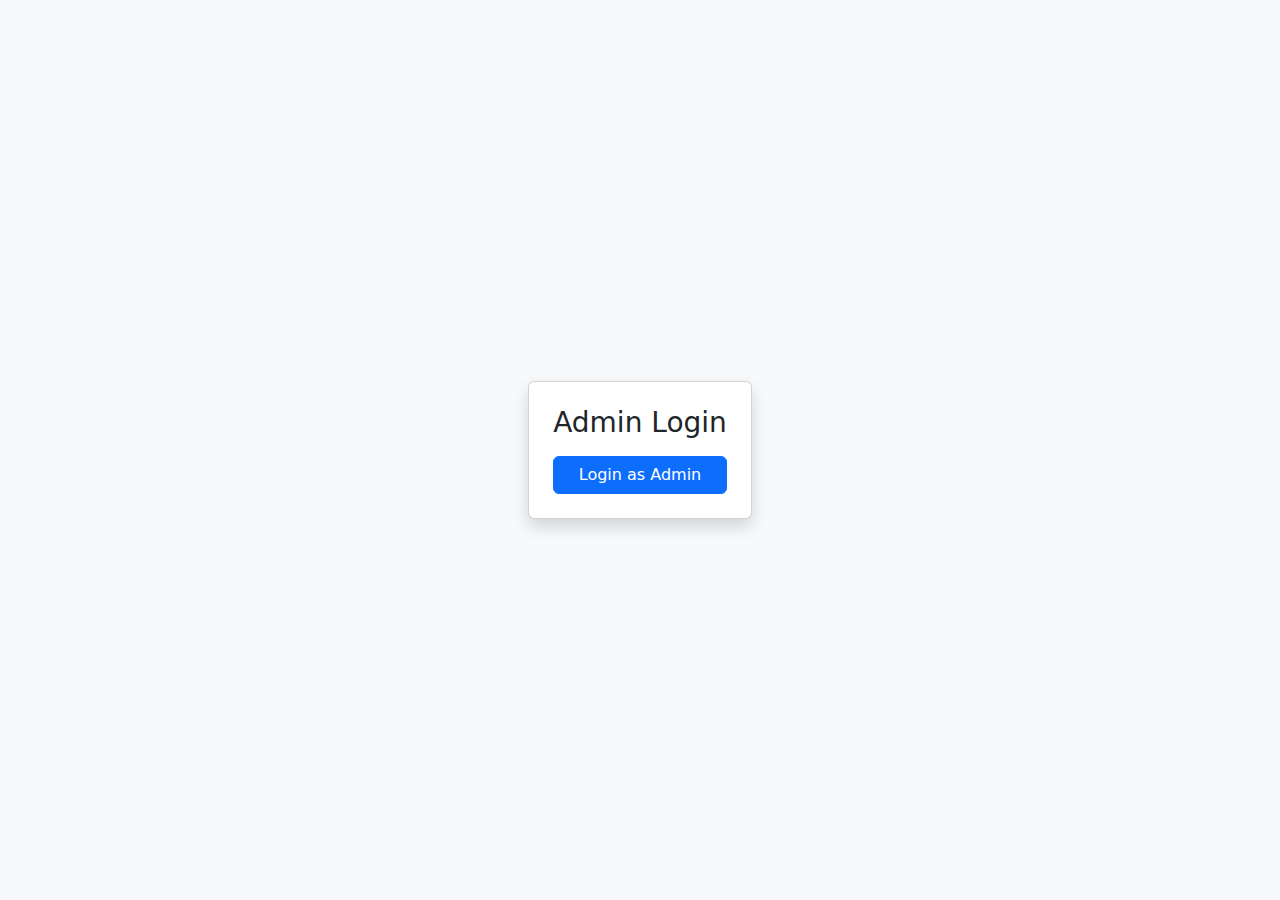
<file: index.html>
<!DOCTYPE html>
<html lang="en">
<head>
  <meta charset="UTF-8">
  <meta name="viewport" content="width=device-width, initial-scale=1.0">
  <title>Banking App - Login</title>
  <link href="https://cdn.jsdelivr.net/npm/bootstrap@5.3.3/dist/css/bootstrap.min.css" rel="stylesheet">
  <link href="https://cdn.jsdelivr.net/npm/bootstrap-icons@1.10.5/font/bootstrap-icons.css" rel="stylesheet">
  <link rel="stylesheet" href="assets/css/style.css">
</head>
<body class="d-flex align-items-center justify-content-center vh-100 bg-light">
  <div class="card shadow p-4">
    <h3 class="text-center mb-3">Admin Login</h3>
    <button class="btn btn-primary w-100" onclick="location.href='dashboard.html'">Login as Admin</button>
  </div>
</body>
</html>
</file>
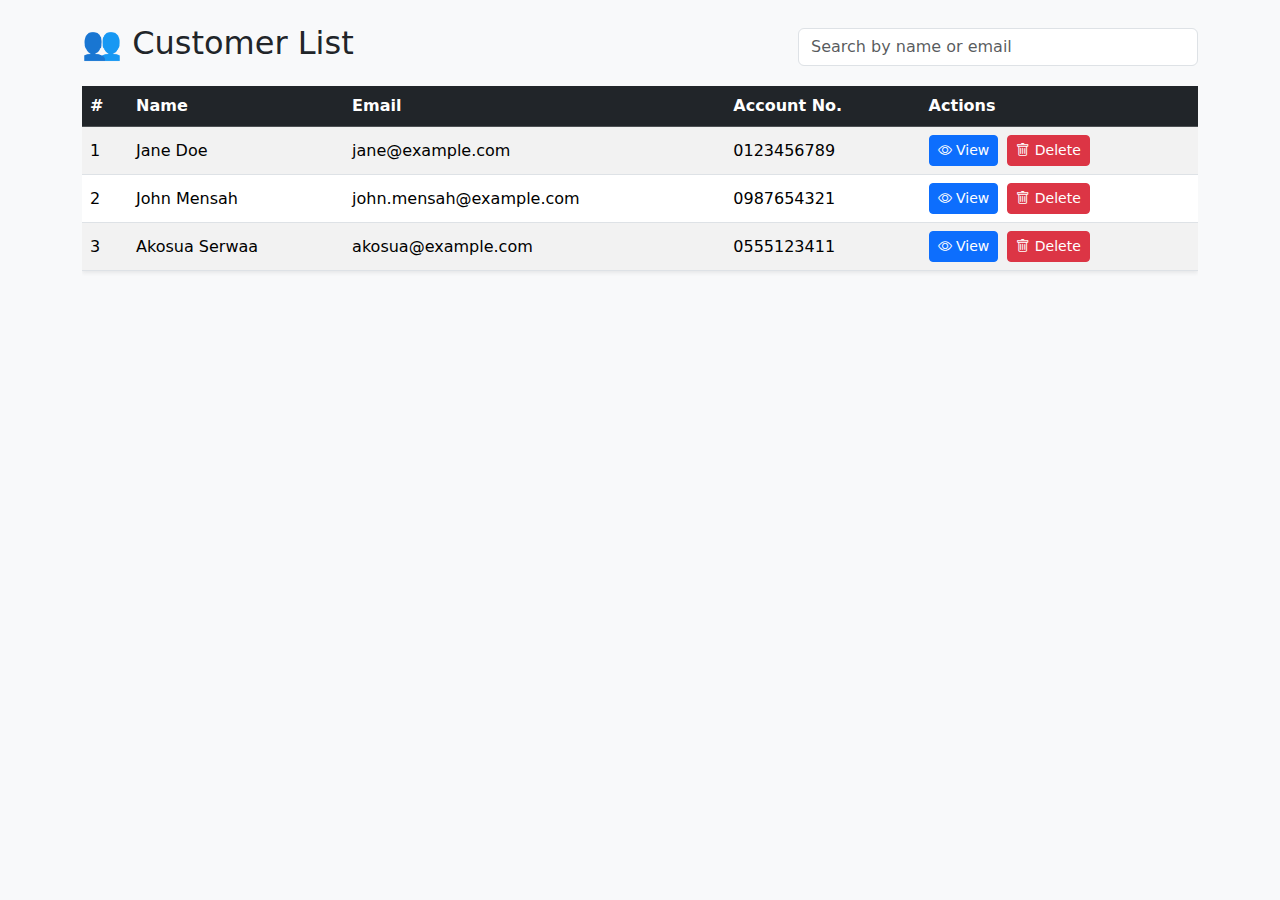
<file: customers.html>
<!DOCTYPE html>
<html lang="en">
<head>
  <meta charset="UTF-8" />
  <meta name="viewport" content="width=device-width, initial-scale=1.0" />
  <title>Customers</title>
  <link href="https://cdn.jsdelivr.net/npm/bootstrap@5.3.3/dist/css/bootstrap.min.css" rel="stylesheet" />
  <link href="https://cdn.jsdelivr.net/npm/bootstrap-icons@1.10.5/font/bootstrap-icons.css" rel="stylesheet" />
  <link rel="stylesheet" href="assets/css/style.css" />
  <style>
    body {
      background-color: #f8f9fa;
    }
    .search-bar {
      max-width: 400px;
    }
    @media (max-width: 576px) {
      .table-responsive {
        font-size: 0.9rem;
      }
    }
  </style>
</head>
<body>
  <div class="container py-4">
    <div class="d-flex justify-content-between align-items-center mb-3">
      <h2>👥 Customer List</h2>
      <input type="text" id="searchInput" class="form-control search-bar" placeholder="Search by name or email" />
    </div>

    <div class="table-responsive">
      <table class="table table-striped table-hover align-middle shadow-sm">
        <thead class="table-dark">
          <tr>
            <th>#</th>
            <th>Name</th>
            <th>Email</th>
            <th>Account No.</th>
            <th>Actions</th>
          </tr>
        </thead>
        <tbody id="customerTableBody">
          <!-- Example customers -->
          <tr>
            <td>1</td>
            <td>Jane Doe</td>
            <td>jane@example.com</td>
            <td>0123456789</td>
            <td>
              <button class="btn btn-sm btn-primary me-1"><i class="bi bi-eye"></i> View</button>
              <button class="btn btn-sm btn-danger"><i class="bi bi-trash"></i> Delete</button>
            </td>
          </tr>
          <tr>
            <td>2</td>
            <td>John Mensah</td>
            <td>john.mensah@example.com</td>
            <td>0987654321</td>
            <td>
              <button class="btn btn-sm btn-primary me-1"><i class="bi bi-eye"></i> View</button>
              <button class="btn btn-sm btn-danger"><i class="bi bi-trash"></i> Delete</button>
            </td>
          </tr>
          <tr>
            <td>3</td>
            <td>Akosua Serwaa</td>
            <td>akosua@example.com</td>
            <td>0555123411</td>
            <td>
              <button class="btn btn-sm btn-primary me-1"><i class="bi bi-eye"></i> View</button>
              <button class="btn btn-sm btn-danger"><i class="bi bi-trash"></i> Delete</button>
            </td>
          </tr>
          <!-- Add more rows dynamically -->
        </tbody>
      </table>
    </div>
  </div>

  <script>
    const searchInput = document.getElementById("searchInput");
    const tableRows = document.querySelectorAll("#customerTableBody tr");

    searchInput.addEventListener("input", function () {
      const query = this.value.toLowerCase();
      tableRows.forEach(row => {
        const rowText = row.innerText.toLowerCase();
        row.style.display = rowText.includes(query) ? "" : "none";
      });
    });
  </script>
</body>
</html>
</file>
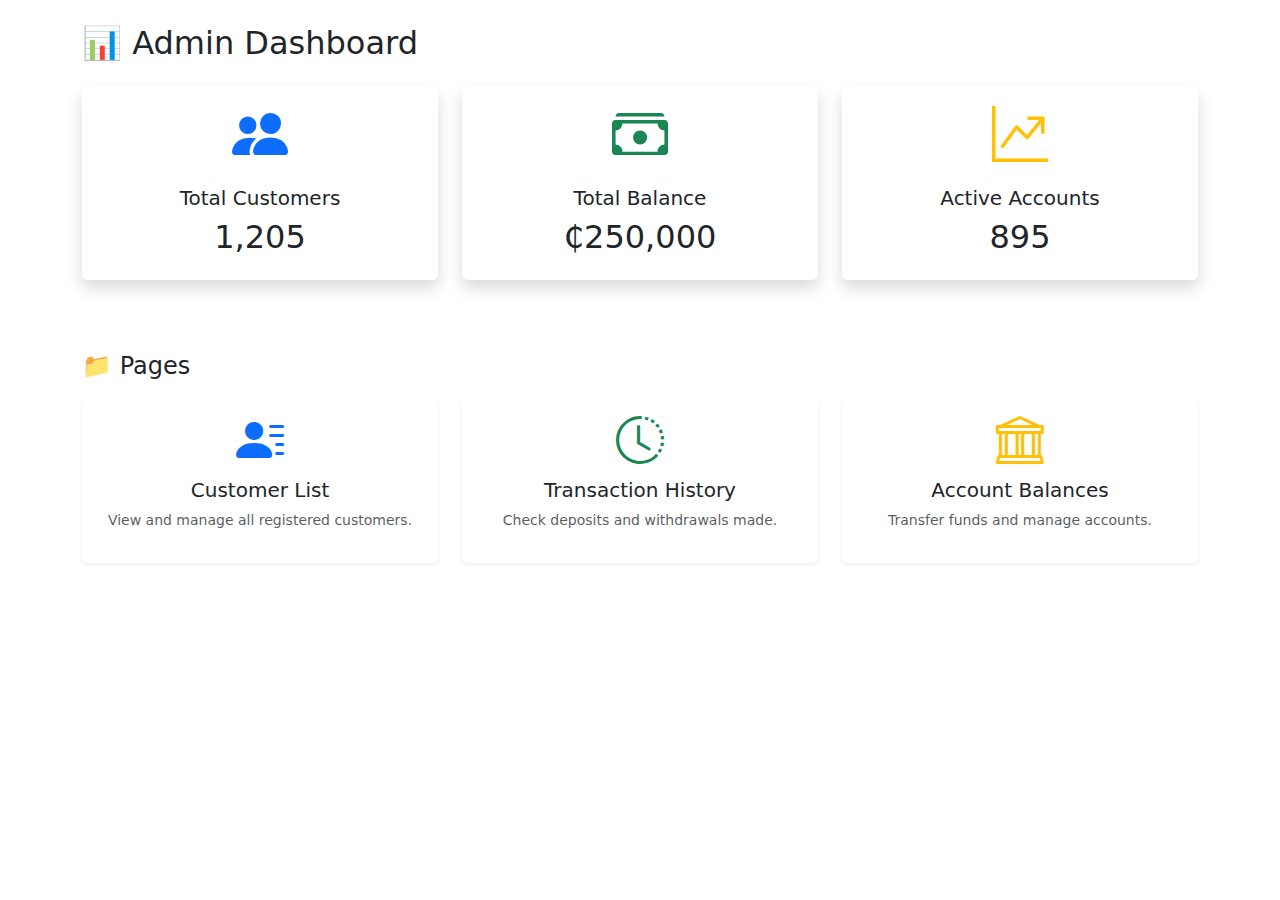
<file: dashboard.html>
<!DOCTYPE html>
<html lang="en">
<head>
  <meta charset="UTF-8" />
  <meta name="viewport" content="width=device-width, initial-scale=1.0" />
  <title>Admin Dashboard</title>
  <link href="https://cdn.jsdelivr.net/npm/bootstrap@5.3.3/dist/css/bootstrap.min.css" rel="stylesheet" />
  <link href="https://cdn.jsdelivr.net/npm/bootstrap-icons@1.10.5/font/bootstrap-icons.css" rel="stylesheet" />
  <link rel="stylesheet" href="assets/css/style.css" />
  <style>
    .card-link {
      text-decoration: none;
      transition: all 0.2s ease-in-out;
    }
    .card-link:hover {
      transform: scale(1.03);
    }
  </style>
</head>
<body>
  <div class="container py-4">
    <h2 class="mb-4">📊 Admin Dashboard</h2>

    <div class="row">
      <div class="col-md-4 mb-4">
        <div class="card shadow border-0 text-center">
          <div class="card-body">
            <i class="bi bi-people-fill display-4 text-primary"></i>
            <h5 class="mt-3">Total Customers</h5>
            <h2>1,205</h2>
          </div>
        </div>
      </div>
      <div class="col-md-4 mb-4">
        <div class="card shadow border-0 text-center">
          <div class="card-body">
            <i class="bi bi-cash-stack display-4 text-success"></i>
            <h5 class="mt-3">Total Balance</h5>
            <h2>₵250,000</h2>
          </div>
        </div>
      </div>
      <div class="col-md-4 mb-4">
        <div class="card shadow border-0 text-center">
          <div class="card-body">
            <i class="bi bi-graph-up-arrow display-4 text-warning"></i>
            <h5 class="mt-3">Active Accounts</h5>
            <h2>895</h2>
          </div>
        </div>
      </div>
    </div>

    <!-- Navigation Cards -->
    <h4 class="mb-3 mt-5">📁 Pages</h4>
    <div class="row">
      <div class="col-md-4 mb-4">
        <a href="customers.html" class="card-link">
          <div class="card shadow-sm border-0">
            <div class="card-body text-center">
              <i class="bi bi-person-lines-fill display-5 text-primary"></i>
              <h5 class="mt-2">Customer List</h5>
              <p class="text-muted small">View and manage all registered customers.</p>
            </div>
          </div>
        </a>
      </div>
      <div class="col-md-4 mb-4">
        <a href="transactions.html" class="card-link">
          <div class="card shadow-sm border-0">
            <div class="card-body text-center">
              <i class="bi bi-clock-history display-5 text-success"></i>
              <h5 class="mt-2">Transaction History</h5>
              <p class="text-muted small">Check deposits and withdrawals made.</p>
            </div>
          </div>
        </a>
      </div>
      <div class="col-md-4 mb-4">
        <a href="details.html" class="card-link">
          <div class="card shadow-sm border-0">
            <div class="card-body text-center">
              <i class="bi bi-bank display-5 text-warning"></i>
              <h5 class="mt-2">Account Balances</h5>
              <p class="text-muted small">Transfer funds and manage accounts.</p>
            </div>
          </div>
        </a>
      </div>
    </div>
  </div>
</body>
</html>
</file>
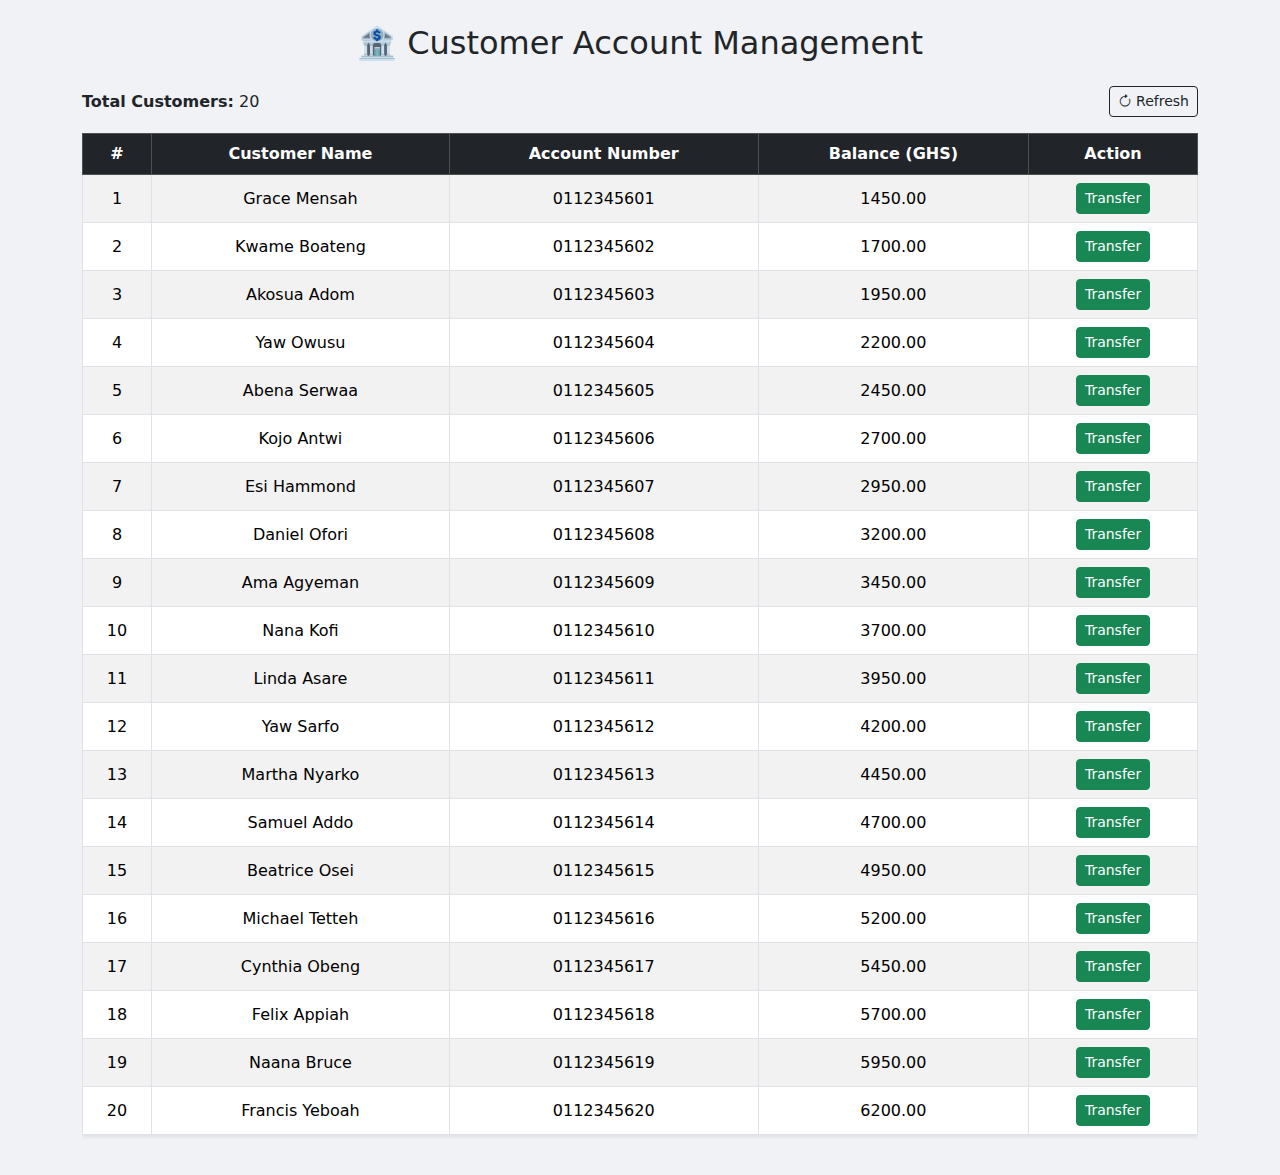
<file: settings.html>
<!DOCTYPE html>
<html lang="en">
<head>
  <meta charset="UTF-8" />
  <meta name="viewport" content="width=device-width, initial-scale=1.0" />
  <title>Customer Details</title>
  <link href="https://cdn.jsdelivr.net/npm/bootstrap@5.3.3/dist/css/bootstrap.min.css" rel="stylesheet" />
  <link href="https://cdn.jsdelivr.net/npm/bootstrap-icons@1.10.5/font/bootstrap-icons.css" rel="stylesheet" />
  <style>
    body {
      background-color: #f0f2f5;
    }
    table td, table th {
      text-align: center;
    }
  </style>
</head>
<body>
  <div class="container py-4">
    <h2 class="mb-4 text-center">🏦 Customer Account Management</h2>
    <div class="d-flex justify-content-between align-items-center mb-3">
      <div><strong>Total Customers:</strong> 20</div>
      <button class="btn btn-outline-dark btn-sm" onclick="location.reload()">
        <i class="bi bi-arrow-clockwise"></i> Refresh
      </button>
    </div>
    <div class="table-responsive">
      <table class="table table-bordered table-hover table-striped align-middle shadow-sm">
        <thead class="table-dark">
          <tr>
            <th>#</th>
            <th>Customer Name</th>
            <th>Account Number</th>
            <th>Balance (GHS)</th>
            <th>Action</th>
          </tr>
        </thead>
        <tbody id="customer-table">
          <!-- Table rows will be generated by JavaScript -->
        </tbody>
      </table>
    </div>
  </div>

  <!-- Transfer Modal -->
  <div class="modal fade" id="transferModal" tabindex="-1" aria-labelledby="transferModalLabel" aria-hidden="true">
    <div class="modal-dialog">
      <div class="modal-content">
        <div class="modal-header">
          <h5 class="modal-title" id="transferModalLabel">Transfer Funds</h5>
          <button type="button" class="btn-close" data-bs-dismiss="modal" aria-label="Close"></button>
        </div>
        <div class="modal-body">
          <form id="transferForm">
            <input type="hidden" id="senderId" />
            <div class="mb-3">
              <label for="recipientId" class="form-label">Recipient Customer Number (1–20)</label>
              <input type="number" class="form-control" id="recipientId" required />
            </div>
            <div class="mb-3">
              <label for="amount" class="form-label">Amount (GHS)</label>
              <input type="number" class="form-control" id="amount" required />
            </div>
            <button type="submit" class="btn btn-primary w-100">Confirm Transfer</button>
          </form>
        </div>
      </div>
    </div>
  </div>

  <!-- Bootstrap JS -->
  <script src="https://cdn.jsdelivr.net/npm/bootstrap@5.3.3/dist/js/bootstrap.bundle.min.js"></script>

  <!-- App Logic -->
  <script>
    const customers = [
      "Grace Mensah", "Kwame Boateng", "Akosua Adom", "Yaw Owusu", "Abena Serwaa",
      "Kojo Antwi", "Esi Hammond", "Daniel Ofori", "Ama Agyeman", "Nana Kofi",
      "Linda Asare", "Yaw Sarfo", "Martha Nyarko", "Samuel Addo", "Beatrice Osei",
      "Michael Tetteh", "Cynthia Obeng", "Felix Appiah", "Naana Bruce", "Francis Yeboah"
    ];

    const table = document.getElementById('customer-table');

    function loadBalances() {
      let balances = JSON.parse(localStorage.getItem('balances')) || {};
      customers.forEach((name, i) => {
        const id = i + 1;
        if (!balances[id]) balances[id] = 1200 + id * 250;
        const row = `<tr>
          <td>${id}</td>
          <td>${name}</td>
          <td>01123456${String(id).padStart(2, '0')}</td>
          <td id="balance-${id}">${balances[id].toFixed(2)}</td>
          <td><button class="btn btn-sm btn-success" onclick="openModal(${id})">Transfer</button></td>
        </tr>`;
        table.insertAdjacentHTML('beforeend', row);
      });
      localStorage.setItem('balances', JSON.stringify(balances));
    }

    function openModal(senderId) {
      document.getElementById('senderId').value = senderId;
      const modal = new bootstrap.Modal(document.getElementById('transferModal'));
      modal.show();
    }

    document.getElementById('transferForm').addEventListener('submit', function(e) {
      e.preventDefault();
      const senderId = parseInt(document.getElementById('senderId').value);
      const receiverId = parseInt(document.getElementById('recipientId').value);
      const amount = parseFloat(document.getElementById('amount').value);

      if (senderId === receiverId || receiverId < 1 || receiverId > 20 || amount <= 0 || isNaN(amount)) {
        alert("❌ Invalid transfer details.");
        return;
      }

      let balances = JSON.parse(localStorage.getItem('balances'));
      if (balances[senderId] >= amount) {
        balances[senderId] -= amount;
        balances[receiverId] += amount;
        localStorage.setItem('balances', JSON.stringify(balances));
        document.getElementById('balance-' + senderId).innerText = balances[senderId].toFixed(2);
        document.getElementById('balance-' + receiverId).innerText = balances[receiverId].toFixed(2);
        bootstrap.Modal.getInstance(document.getElementById('transferModal')).hide();
        alert(`✔ GHS ${amount.toFixed(2)} transferred from Customer ${senderId} to Customer ${receiverId}`);
        this.reset();
      } else {
        alert("❌ Insufficient funds.");
      }
    });

    loadBalances();
  </script>
</body>
</html>
</file>
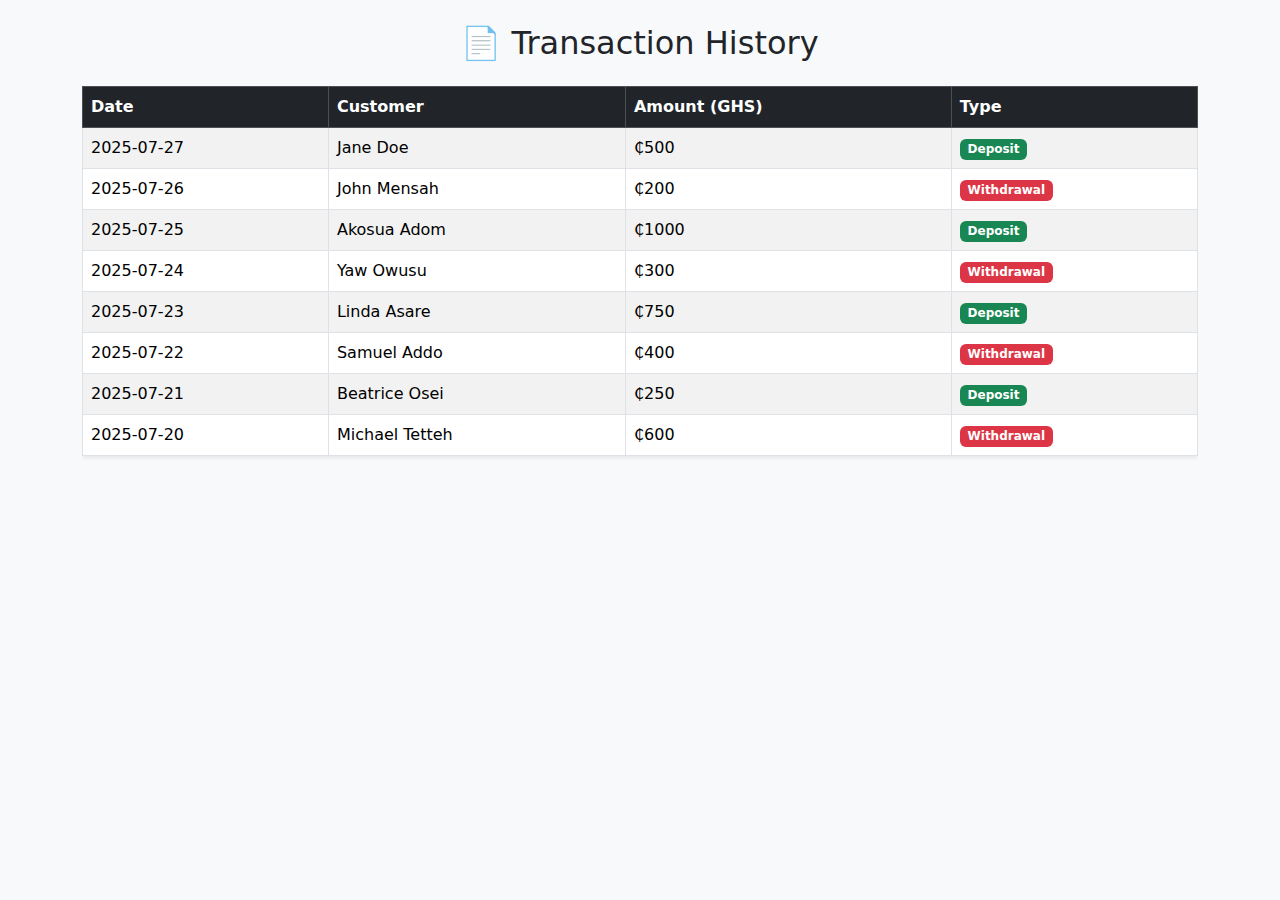
<file: transactions.html>
<!DOCTYPE html>
<html lang="en">
<head>
  <meta charset="UTF-8" />
  <meta name="viewport" content="width=device-width, initial-scale=1.0" />
  <title>Transactions</title>
  <link href="https://cdn.jsdelivr.net/npm/bootstrap@5.3.3/dist/css/bootstrap.min.css" rel="stylesheet" />
  <link href="https://cdn.jsdelivr.net/npm/bootstrap-icons@1.10.5/font/bootstrap-icons.css" rel="stylesheet" />
  <link rel="stylesheet" href="assets/css/style.css" />
  <style>
    body {
      background-color: #f8f9fa;
    }
    .badge-deposit {
      background-color: #198754;
    }
    .badge-withdrawal {
      background-color: #dc3545;
    }
  </style>
</head>
<body>
  <div class="container py-4">
    <h2 class="mb-4 text-center">📄 Transaction History</h2>
    <div class="table-responsive">
      <table class="table table-bordered table-striped table-hover align-middle shadow-sm">
        <thead class="table-dark">
          <tr>
            <th>Date</th>
            <th>Customer</th>
            <th>Amount (GHS)</th>
            <th>Type</th>
          </tr>
        </thead>
        <tbody>
          <tr>
            <td>2025-07-27</td>
            <td>Jane Doe</td>
            <td>₵500</td>
            <td><span class="badge badge-deposit">Deposit</span></td>
          </tr>
          <tr>
            <td>2025-07-26</td>
            <td>John Mensah</td>
            <td>₵200</td>
            <td><span class="badge badge-withdrawal">Withdrawal</span></td>
          </tr>
          <tr>
            <td>2025-07-25</td>
            <td>Akosua Adom</td>
            <td>₵1000</td>
            <td><span class="badge badge-deposit">Deposit</span></td>
          </tr>
          <tr>
            <td>2025-07-24</td>
            <td>Yaw Owusu</td>
            <td>₵300</td>
            <td><span class="badge badge-withdrawal">Withdrawal</span></td>
          </tr>
          <tr>
            <td>2025-07-23</td>
            <td>Linda Asare</td>
            <td>₵750</td>
            <td><span class="badge badge-deposit">Deposit</span></td>
          </tr>
          <tr>
            <td>2025-07-22</td>
            <td>Samuel Addo</td>
            <td>₵400</td>
            <td><span class="badge badge-withdrawal">Withdrawal</span></td>
          </tr>
          <tr>
            <td>2025-07-21</td>
            <td>Beatrice Osei</td>
            <td>₵250</td>
            <td><span class="badge badge-deposit">Deposit</span></td>
          </tr>
          <tr>
            <td>2025-07-20</td>
            <td>Michael Tetteh</td>
            <td>₵600</td>
            <td><span class="badge badge-withdrawal">Withdrawal</span></td>
          </tr>
        </tbody>
      </table>
    </div>
  </div>
</body>
</html>
</file>
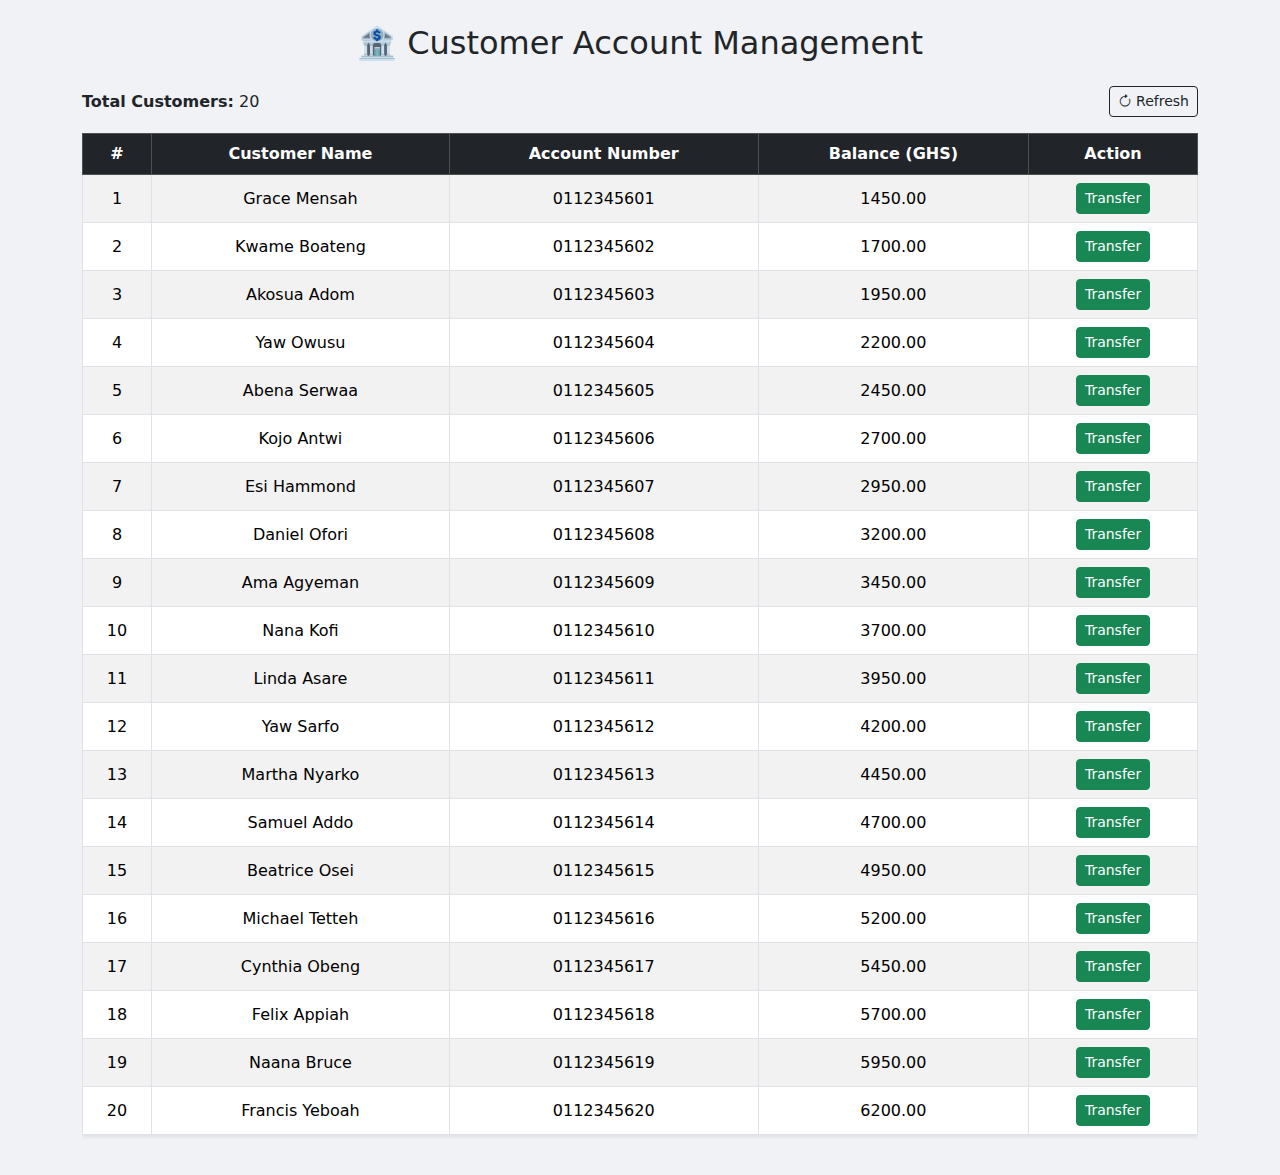
<file: transfer.html>
<!DOCTYPE html>
<html lang="en">
<head>
  <meta charset="UTF-8" />
  <meta name="viewport" content="width=device-width, initial-scale=1.0" />
  <title>Customer Details</title>
  <link href="https://cdn.jsdelivr.net/npm/bootstrap@5.3.3/dist/css/bootstrap.min.css" rel="stylesheet" />
  <link href="https://cdn.jsdelivr.net/npm/bootstrap-icons@1.10.5/font/bootstrap-icons.css" rel="stylesheet" />
  <style>
    body {
      background-color: #f0f2f5;
    }
    table td, table th {
      text-align: center;
    }
  </style>
</head>
<body>
  <div class="container py-4">
    <h2 class="mb-4 text-center">🏦 Customer Account Management</h2>
    <div class="d-flex justify-content-between align-items-center mb-3">
      <div><strong>Total Customers:</strong> 20</div>
      <button class="btn btn-outline-dark btn-sm" onclick="location.reload()">
        <i class="bi bi-arrow-clockwise"></i> Refresh
      </button>
    </div>
    <div class="table-responsive">
      <table class="table table-bordered table-hover table-striped align-middle shadow-sm">
        <thead class="table-dark">
          <tr>
            <th>#</th>
            <th>Customer Name</th>
            <th>Account Number</th>
            <th>Balance (GHS)</th>
            <th>Action</th>
          </tr>
        </thead>
        <tbody id="customer-table">
          <!-- Table rows will be generated by JavaScript -->
        </tbody>
      </table>
    </div>
  </div>

  <!-- Transfer Modal -->
  <div class="modal fade" id="transferModal" tabindex="-1" aria-labelledby="transferModalLabel" aria-hidden="true">
    <div class="modal-dialog">
      <div class="modal-content">
        <div class="modal-header">
          <h5 class="modal-title" id="transferModalLabel">Transfer Funds</h5>
          <button type="button" class="btn-close" data-bs-dismiss="modal" aria-label="Close"></button>
        </div>
        <div class="modal-body">
          <form id="transferForm">
            <input type="hidden" id="senderId" />
            <div class="mb-3">
              <label for="recipientId" class="form-label">Recipient Customer Number (1–20)</label>
              <input type="number" class="form-control" id="recipientId" required />
            </div>
            <div class="mb-3">
              <label for="amount" class="form-label">Amount (GHS)</label>
              <input type="number" class="form-control" id="amount" required />
            </div>
            <button type="submit" class="btn btn-primary w-100">Confirm Transfer</button>
          </form>
        </div>
      </div>
    </div>
  </div>

  <!-- Bootstrap JS -->
  <script src="https://cdn.jsdelivr.net/npm/bootstrap@5.3.3/dist/js/bootstrap.bundle.min.js"></script>

  <!-- App Logic -->
  <script>
    const customers = [
      "Grace Mensah", "Kwame Boateng", "Akosua Adom", "Yaw Owusu", "Abena Serwaa",
      "Kojo Antwi", "Esi Hammond", "Daniel Ofori", "Ama Agyeman", "Nana Kofi",
      "Linda Asare", "Yaw Sarfo", "Martha Nyarko", "Samuel Addo", "Beatrice Osei",
      "Michael Tetteh", "Cynthia Obeng", "Felix Appiah", "Naana Bruce", "Francis Yeboah"
    ];

    const table = document.getElementById('customer-table');

    function loadBalances() {
      let balances = JSON.parse(localStorage.getItem('balances')) || {};
      customers.forEach((name, i) => {
        const id = i + 1;
        if (!balances[id]) balances[id] = 1200 + id * 250;
        const row = `<tr>
          <td>${id}</td>
          <td>${name}</td>
          <td>01123456${String(id).padStart(2, '0')}</td>
          <td id="balance-${id}">${balances[id].toFixed(2)}</td>
          <td><button class="btn btn-sm btn-success" onclick="openModal(${id})">Transfer</button></td>
        </tr>`;
        table.insertAdjacentHTML('beforeend', row);
      });
      localStorage.setItem('balances', JSON.stringify(balances));
    }

    function openModal(senderId) {
      document.getElementById('senderId').value = senderId;
      const modal = new bootstrap.Modal(document.getElementById('transferModal'));
      modal.show();
    }

    document.getElementById('transferForm').addEventListener('submit', function(e) {
      e.preventDefault();
      const senderId = parseInt(document.getElementById('senderId').value);
      const receiverId = parseInt(document.getElementById('recipientId').value);
      const amount = parseFloat(document.getElementById('amount').value);

      if (senderId === receiverId || receiverId < 1 || receiverId > 20 || amount <= 0 || isNaN(amount)) {
        alert("❌ Invalid transfer details.");
        return;
      }

      let balances = JSON.parse(localStorage.getItem('balances'));
      if (balances[senderId] >= amount) {
        balances[senderId] -= amount;
        balances[receiverId] += amount;
        localStorage.setItem('balances', JSON.stringify(balances));
        document.getElementById('balance-' + senderId).innerText = balances[senderId].toFixed(2);
        document.getElementById('balance-' + receiverId).innerText = balances[receiverId].toFixed(2);
        bootstrap.Modal.getInstance(document.getElementById('transferModal')).hide();
        alert(`✔ GHS ${amount.toFixed(2)} transferred from Customer ${senderId} to Customer ${receiverId}`);
        this.reset();
      } else {
        alert("❌ Insufficient funds.");
      }
    });

    loadBalances();
  </script>
</body>
</html>
</file>
<file: assets/css/style.css>
body.dark-mode { background-color: #121212; color: white; }
</file>
